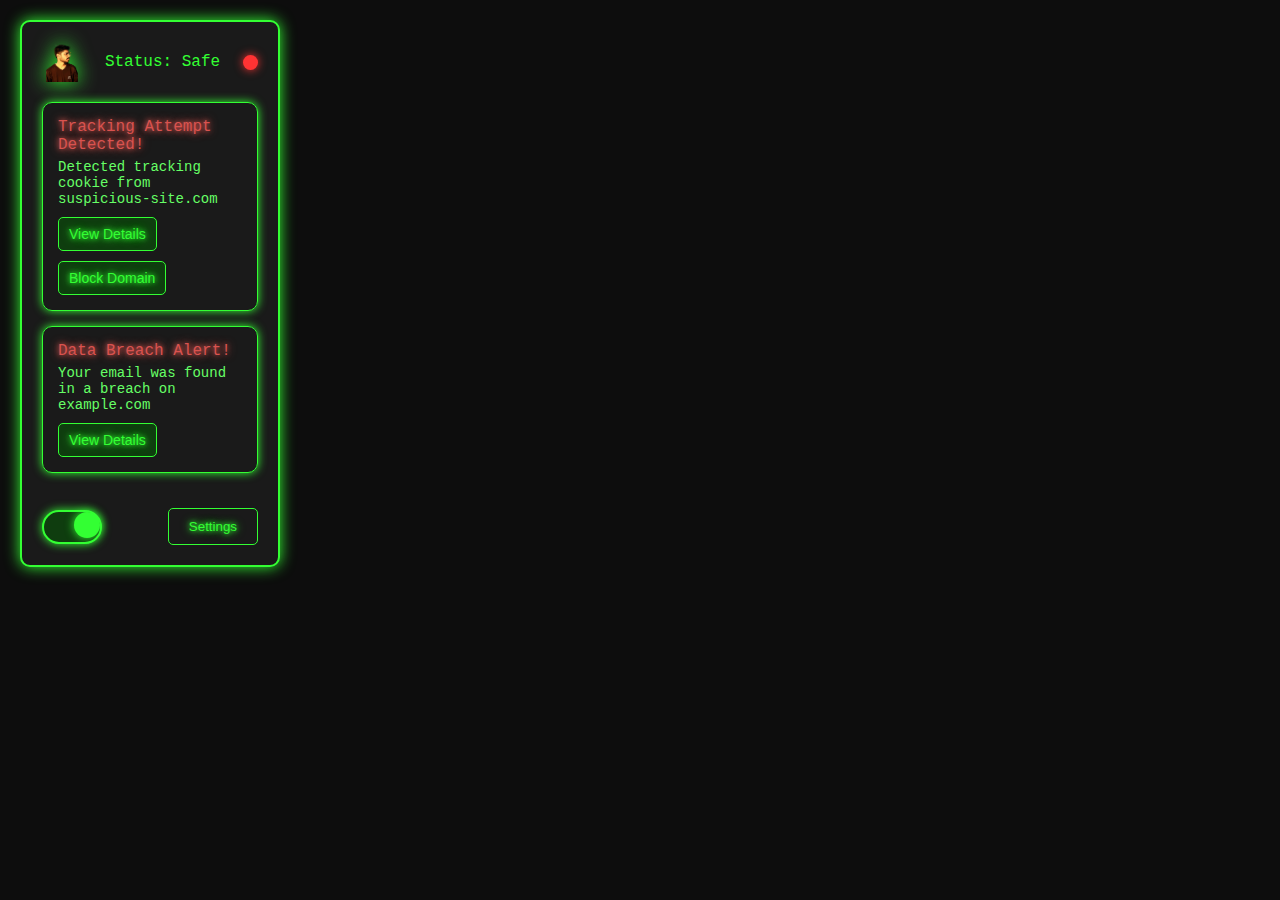
<file: UI/browser extension/extension.html>
<!DOCTYPE html>
<html lang="en">
<head>
  <meta charset="UTF-8">
  <meta name="viewport" content="width=device-width, initial-scale=1.0">
  <title>Privacy Alert Extension</title>
  <link href="https://fonts.googleapis.com/css2?family=Roboto:wght@400;500;700&display=swap" rel="stylesheet">
  <link rel="stylesheet" href="hacker.css">
</head>
<body>

  <div class="popup-container">
    <div class="header">
      <img src="main.png" alt="Privacy Tool Logo" class="logo">
      <div class="status safe">Status: Safe</div>
      <span class="alert-icon" id="alert-icon"></span>
    </div>

    <div class="alerts-section">
      <div class="alert-card">
        <h3>Tracking Attempt Detected!</h3>
        <p>Detected tracking cookie from suspicious-site.com</p>
        <button class="view-details">View Details</button>
        <button class="block-domain">Block Domain</button>
      </div>

      <div class="alert-card">
        <h3>Data Breach Alert!</h3>
        <p>Your email was found in a breach on example.com</p>
        <button class="view-details">View Details</button>
      </div>
    </div>

    <div class="controls">
      <label class="toggle">
        <input type="checkbox" checked>
        <span class="slider"></span>
      </label>
      <button class="settings-btn">Settings</button>
    </div>
  </div>

  <script>
    const toggle = document.querySelector('.toggle input[type="checkbox"]');
    const alertIcon = document.getElementById('alert-icon');
    
    toggle.addEventListener('change', function() {
      if (toggle.checked) {
        alertIcon.style.backgroundColor = '#33ff33'; 
        alertIcon.style.boxShadow = '0 0 10px #33ff33'; 
      } else {
        alertIcon.style.backgroundColor = '#ff3333'; 
        alertIcon.style.boxShadow = '0 0 10px #ff3333'; 
      }
    });
  </script>
</body>
</html>
</file>
<file: UI/browser extension/hacker.css>
* {
    margin: 0;
    padding: 0;
    box-sizing: border-box;
  }

  body {
    font-family: 'Courier New', Courier, monospace;
    background-color: #0d0d0d;
    padding: 20px;
    width: 300px;
    color: #33ff33;
  }

  .popup-container {
    display: flex;
    flex-direction: column;
    background-color: #1a1a1a;  
    border: 2px solid #33ff33;  
    box-shadow: 0 0 15px #33ff33; 
    border-radius: 10px;  
    padding: 20px;  
    max-width: 400px; 
    margin: auto;  
    color: #fff;  
    font-family: 'Courier New', Courier, monospace; 
    transition: transform 0.3s ease; 
  }

  .popup-container.show {
    transform: scale(1.05); 
}

  .header {
    display: flex;
    justify-content: space-between;
    align-items: center;
  }

  .logo {
    width: 40px;
    height: 40px;
    filter: drop-shadow(0 0 10px #33ff33);  
    transition: filter 0.3s ease-in-out;  
  }

  .logo:hover {
    filter: drop-shadow(0 0 20px #33ff33); 
}

  .status {
    color: #33ff33;
    animation: blink 1s infinite;
  }

  @keyframes blink {
    0% { opacity: 1; }
    50% { opacity: 0.5; }
    100% { opacity: 1; }
  }

  .status.alert {
    background-color: #e74c3c;
  }

  .alerts-section {
    margin-top: 20px;
    flex-grow: 1;
  }

  .alert-card {
    border: 1px solid #33ff33;
    box-shadow: 0 0 10px #33ff33;
    border-radius: 10px;
    padding: 15px;
    margin-bottom: 15px;
  }

  .alert-card h3 {
    font-size: 16px;
    font-weight: 500;
    color: #d9534f;
    margin-bottom: 5px;
    text-shadow: 0 0 5px #d9534f, 0 0 10px #d9534f;
  }

  .alert-card p {
    font-size: 14px;
    color: #66ff66;
  }

  .alert-card button {
    margin-top: 10px;
    padding: 8px 10px;
    background-color: #0f3d0f;
    border: 1px solid #33ff33;
    color: #33ff33;
    text-shadow: 0 0 5px #33ff33, 0 0 10px #33ff33;
    border-radius: 5px;
    font-size: 14px;
    cursor: pointer;
    transition: background-color 0.3s ease;
  }

  .alert-card button:hover {
    box-shadow: 0 0 15px #33ff33;
    transition: 0.3s;
  }

  .controls {
    display: flex;
    justify-content: space-between;
    align-items: center;
    margin-top: 20px;
  }

  .toggle input[type="checkbox"] {
    display: none;
  }

  .toggle {
    position: relative;
    width: 60px;
    height: 34px;
  }

  .toggle .slider {
    position: absolute;
    cursor: pointer;
    top: 0;
    left: 0;
    right: 0;
    bottom: 0;
    background-color: #1a1a1a;  
    border: 2px solid #33ff33;  
    border-radius: 34px;
    transition: 0.4s;
  }

  .toggle input:checked + .slider {
    background-color: #0f3d0f;  
    box-shadow: 0 0 10px #33ff33;
  }

  .slider:before {
    position: absolute;
    content: "";
    height: 26px;
    width: 26px;
    left: 4px;
    bottom: 4px;
    background-color: #333;  
    border-radius: 50%;
    transition: 0.4s;
  }

  input:checked + .slider:before {
    transform: translateX(26px);
    background-color: #33ff33;  
    box-shadow: 0 0 10px #33ff33;  
  }

  .slider:hover::before {
    box-shadow: 0 0 10px #33ff33;  
}

  .settings-btn {
    background-color: #1a1a1a;  
    border: 1px solid #33ff33;  
    color: #33ff33;  
    text-shadow: 0 0 5px #33ff33, 0 0 10px #33ff33;  
    padding: 10px 20px;
    border-radius: 5px;
    cursor: pointer;
  }

  .settings-btn:hover {
    box-shadow: 0 0 15px #33ff33;
    transition: 0.3s;
  }

  .alert-icon {
    width: 15px;
    height: 15px;
    border-radius: 50%;
    position: relative;
    background-color: #ff3333;
    box-shadow: 0 0 10px #ff3333; 
  }
</file>
